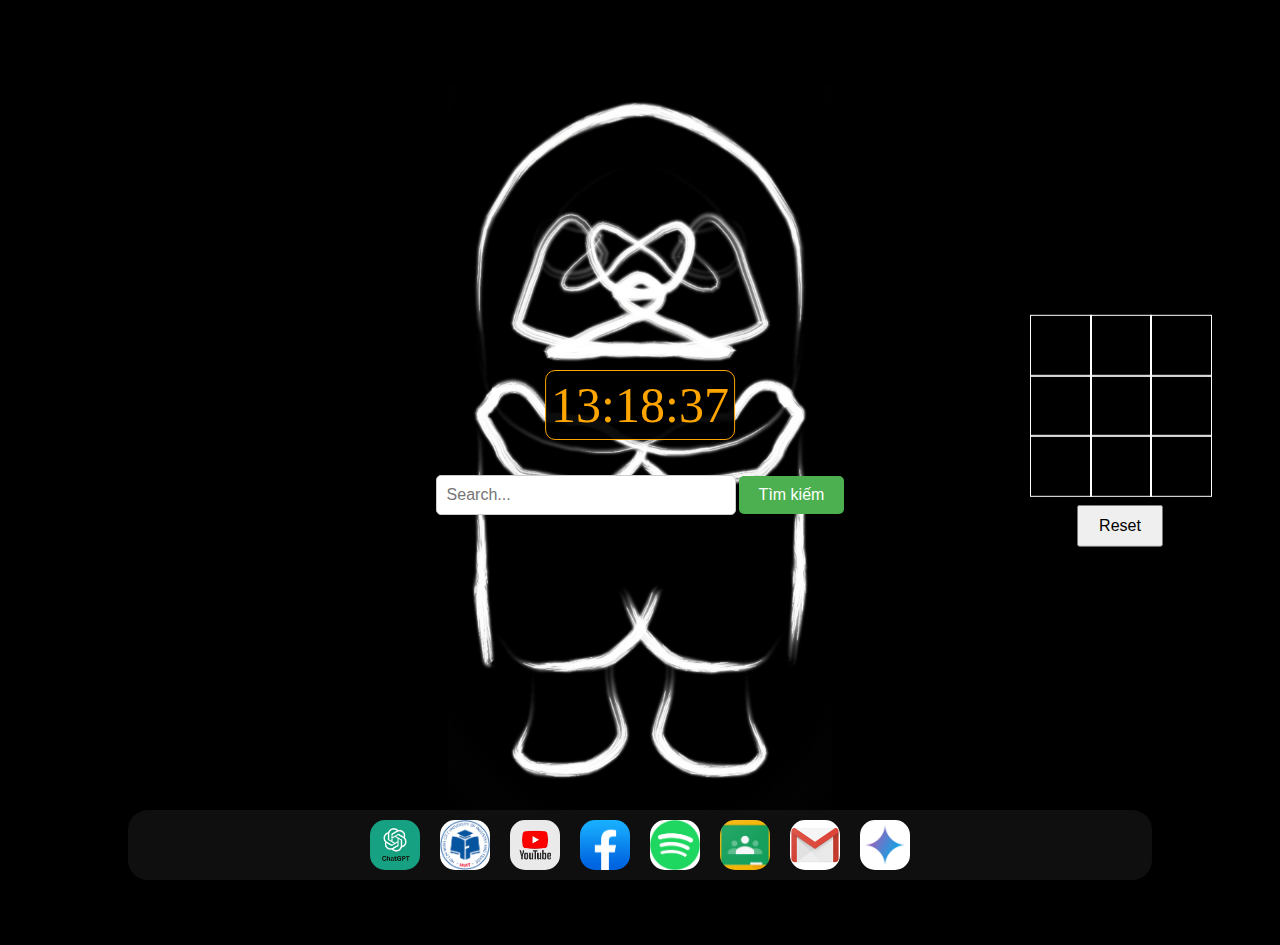
<file: index.html>
<!DOCTYPE html>
<html lang="vn">

<head>
    <meta charset="UTF-8">
    <meta name="viewport" content="width=device-width, initial-scale=1.0">
    <link rel="icon" href="./images/icon.png" type="image/x-icon">
    <link rel="stylesheet" href="./css/style.css">
    <link rel="stylesheet" href="./css/app-bar.css">
    <link rel="stylesheet" href="./css/clock.css">
    <link rel="stylesheet" href="./css/search-bar.css">
    <link rel="stylesheet" href="./css/tic-tac-toe.css">
    <title>New Tab</title>
    <style>
        
    </style>
</head>

<body>
    <div class="clock" id="clock"></div>

    <div class="search-container">
        <input type="text" class="search-box" id="searchBox" placeholder="Search..." onkeypress="handleKeyPress(event)">
        <button class="search-button" onclick="search()">Tìm kiếm</button>
    </div>

    <div class="tic-tac-toe-container">

        <div class="board">
            <div class="cell" onclick="placeMarker(0)"></div>
            <div class="cell" onclick="placeMarker(1)"></div>
            <div class="cell" onclick="placeMarker(2)"></div>
            <div class="cell" onclick="placeMarker(3)"></div>
            <div class="cell" onclick="placeMarker(4)"></div>
            <div class="cell" onclick="placeMarker(5)"></div>
            <div class="cell" onclick="placeMarker(6)"></div>
            <div class="cell" onclick="placeMarker(7)"></div>
            <div class="cell" onclick="placeMarker(8)"></div>
        </div>
        <button onclick="resetGame()">Reset</button>
        <p id="winner"></p>
    </div>

    <div class="app-bar">
        <div class="app" onmouseover="scaleApps(this)">
            <a href="https://chat.openai.com/">
                <img src="./images/chatgpt.jpg" alt="Chat GPT" title="Chat GPT">
            </a>
        </div>
        <div class="app" onmouseover="scaleApps(this)">
            <a href="https://sinhvien.huit.edu.vn/">
                <img src="./images/trang-sinh-vien.png" alt="Trang sinh viên" title="Trang sinh viên">
            </a>
        </div>
        <div class="app" onmouseover="scaleApps(this)">
            <a href="https://www.youtube.com/">
                <img src="./images/youtube.png" alt="Youtube" title="Youtube">
            </a>
        </div>
        <div class="app" onmouseover="scaleApps(this)">
            <a href="https://www.facebook.com/">
                <img src="./images/facebook.jpg" alt="Facebook" title="Facebook">
            </a>
        </div>
        <div class="app" onmouseover="scaleApps(this)">
            <a href="https://open.spotify.com/">
                <img src="./images/spotify.png" alt="Spotify" title="Spotify">
            </a>
        </div>
        <div class="app" onmouseover="scaleApps(this)">
            <a href="https://classroom.google.com/">
                <img src="./images/classroom.jpg" alt="Google Classroom" title="Google Classroom">
            </a>
        </div>
        <div class="app" onmouseover="scaleApps(this)">
            <a href="https://gmail.google.com/">
                <img src="./images/gmail.jpg" alt="Spotify" title="Spotify">
            </a>
        </div>
        <div class="app" onmouseover="scaleApps(this)">
            <a href="https://gemini.google.com/app">
                <img src="./images/gemini.png" alt="Spotify" title="Spotify">
            </a>
        </div>
    </div>

</body>
<script src="./script/app-bar.js"></script>
<script src="./script/clock.js"></script>
<script src="./script/search.js"></script>
<script src="./script/tic-tac-toe.js"></script>
</html>
</file>
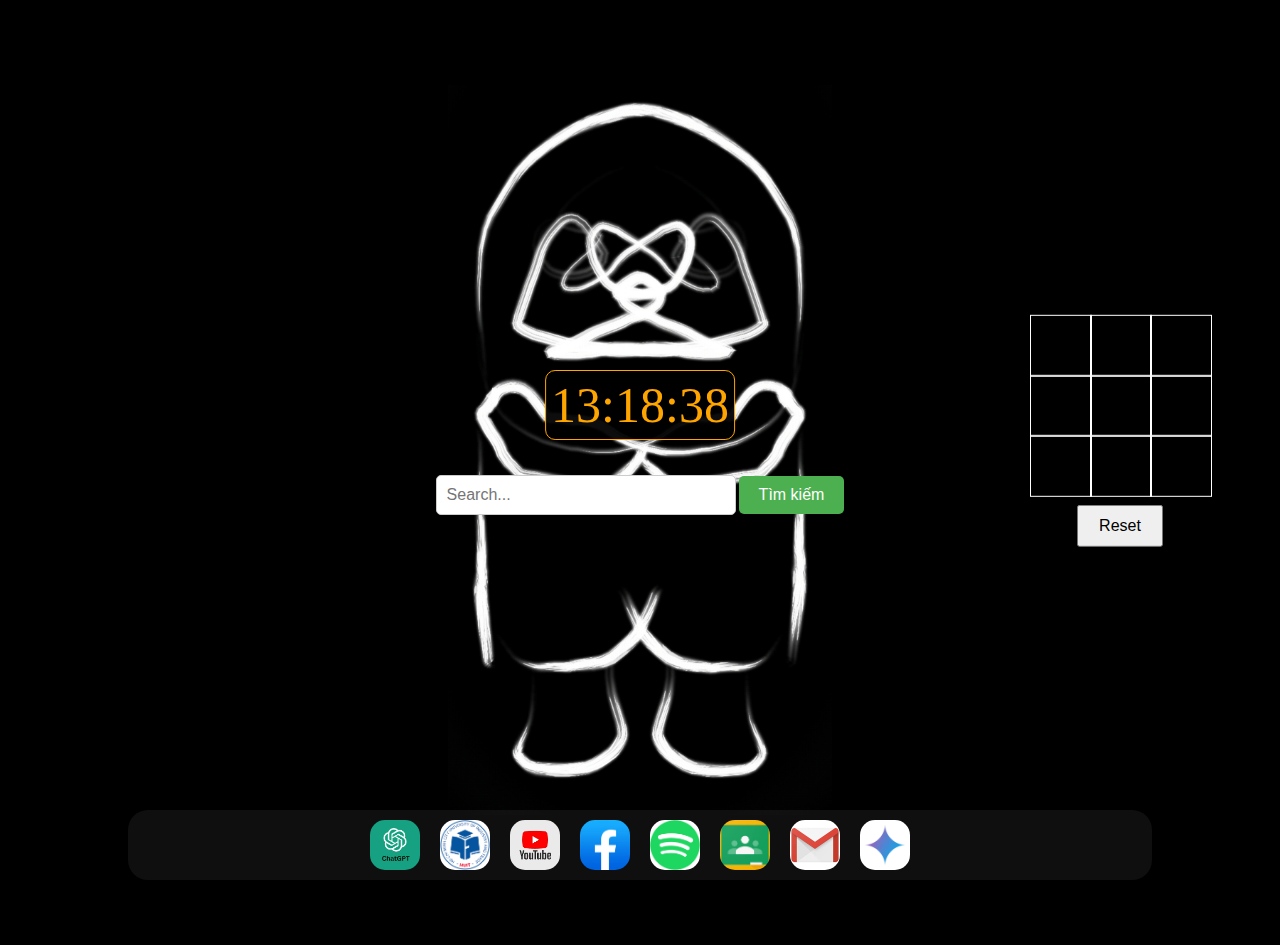
<file: default_page.html>
<!DOCTYPE html>
<html lang="vn">

<head>
    <meta charset="UTF-8">
    <meta name="viewport" content="width=device-width, initial-scale=1.0">
    <link rel="icon" href="./images/icon.png" type="image/x-icon">
    <link rel="stylesheet" href="./css/style.css">
    <link rel="stylesheet" href="./css/app-bar.css">
    <link rel="stylesheet" href="./css/clock.css">
    <link rel="stylesheet" href="./css/search-bar.css">
    <link rel="stylesheet" href="./css/tic-tac-toe.css">
    <title>New Tab</title>
    <style>
        
    </style>
</head>

<body>
    <div class="clock" id="clock"></div>

    <div class="search-container">
        <input type="text" class="search-box" id="searchBox" placeholder="Search..." onkeypress="handleKeyPress(event)">
        <button class="search-button" onclick="search()">Tìm kiếm</button>
    </div>

    <div class="tic-tac-toe-container">

        <div class="board">
            <div class="cell" onclick="placeMarker(0)"></div>
            <div class="cell" onclick="placeMarker(1)"></div>
            <div class="cell" onclick="placeMarker(2)"></div>
            <div class="cell" onclick="placeMarker(3)"></div>
            <div class="cell" onclick="placeMarker(4)"></div>
            <div class="cell" onclick="placeMarker(5)"></div>
            <div class="cell" onclick="placeMarker(6)"></div>
            <div class="cell" onclick="placeMarker(7)"></div>
            <div class="cell" onclick="placeMarker(8)"></div>
        </div>
        <button onclick="resetGame()">Reset</button>
        <p id="winner"></p>
    </div>

    <div class="app-bar">
        <div class="app" onmouseover="scaleApps(this)">
            <a href="https://chat.openai.com/">
                <img src="./images/chatgpt.jpg" alt="Chat GPT" title="Chat GPT">
            </a>
        </div>
        <div class="app" onmouseover="scaleApps(this)">
            <a href="https://sinhvien.huit.edu.vn/">
                <img src="./images/trang-sinh-vien.png" alt="Trang sinh viên" title="Trang sinh viên">
            </a>
        </div>
        <div class="app" onmouseover="scaleApps(this)">
            <a href="https://www.youtube.com/">
                <img src="./images/youtube.png" alt="Youtube" title="Youtube">
            </a>
        </div>
        <div class="app" onmouseover="scaleApps(this)">
            <a href="https://www.facebook.com/">
                <img src="./images/facebook.jpg" alt="Facebook" title="Facebook">
            </a>
        </div>
        <div class="app" onmouseover="scaleApps(this)">
            <a href="https://open.spotify.com/">
                <img src="./images/spotify.png" alt="Spotify" title="Spotify">
            </a>
        </div>
        <div class="app" onmouseover="scaleApps(this)">
            <a href="https://classroom.google.com/">
                <img src="./images/classroom.jpg" alt="Google Classroom" title="Google Classroom">
            </a>
        </div>
        <div class="app" onmouseover="scaleApps(this)">
            <a href="https://gmail.google.com/">
                <img src="./images/gmail.jpg" alt="Spotify" title="Spotify">
            </a>
        </div>
        <div class="app" onmouseover="scaleApps(this)">
            <a href="https://gemini.google.com/app">
                <img src="./images/gemini.png" alt="Spotify" title="Spotify">
            </a>
        </div>
    </div>

</body>
<script src="./script/app-bar.js"></script>
<script src="./script/clock.js"></script>
<script src="./script/search.js"></script>
<script src="./script/tic-tac-toe.js"></script>
</html>
</file>
<file: css/style.css>
body {
    background-image: url('../images/z4792878291002_03e70e26a24482949b41bc7ce59036b8.jpg');
    background-color: black;
    background-size: 30% auto;
    background-repeat: no-repeat;
    background-attachment: fixed;
    background-position: center;
    overflow-x: hidden;
    overflow-y: hidden;
    margin: 0;
    padding: 0;
}
</file>
<file: css/app-bar.css>
.app-bar {
    position: fixed;
    bottom: 20px;
    left: 50%;
    transform: translateX(-50%);
    width: 80%;
    background-color: rgba(255, 255, 255, 0.06);
    padding: 10px 0;
    display: flex;
    justify-content: center;
    border-radius: 20px;
}
.app {
    width: 50px;
    height: 50px;
    margin: 0 10px;
    transition: transform 0.3s;
    border-radius: 15px; 
    overflow: hidden;
}
.app img {
    width: 100%;
    height: 100%;
    object-fit: cover;
}
.app:hover {
    transform: scale(1.2);
    z-index: 1;
}
</file>
<file: css/clock.css>
.clock {
    background-color: rgba(0, 0, 0, 0.95);
    border: 1px solid orange;
    border-radius: 10px;
    position: fixed;
    top: 45%;
    left: 50%;
    transform: translate(-50%, -50%);
    color: orange;
    font-size: 50px;
    padding: 5px;
}
</file>
<file: css/search-bar.css>
.search-container {
    display: flex;
    justify-content: center;
    align-items: center;
    height: 100vh;
    margin-top: 5vh;
}

.search-box {
    width: 300px;
    padding: 10px;
    border: 1px solid #ccc;
    border-radius: 5px;
    font-size: 16px;
    box-sizing: border-box;
    margin-right: 3px;
}

.search-button {
    background-color: #4CAF50;
    color: white;
    border: none;
    border-radius: 5px;
    padding: 10px 20px;
    text-align: center;
    text-decoration: none;
    font-size: 16px;
    cursor: pointer;
}
</file>
<file: css/tic-tac-toe.css>
.tic-tac-toe-container {
    position: fixed;
    top: 50%;
    right: 50px;
    transform: translateY(-50%);
    display: flex;
    flex-direction: column;
    align-items: center;
    padding: 20px;
}

.board {
    display: grid;
    grid-template-columns: repeat(3, 60px);
    grid-template-rows: repeat(3, 60px);
    margin-bottom: 10px;
}

.cell {
    width: 60px;
    height: 60px;
    border: 1px solid white;
    color: white;
    font-size: 3em;
    display: flex;
    justify-content: center;
    align-items: center;
    cursor: pointer;
}

button {
    padding: 10px 20px;
    font-size: 1em;
    cursor: pointer;
}

#winner {
    color: yellow;
    font-size: 1.2em;
    font-weight: bold;
}
</file>
